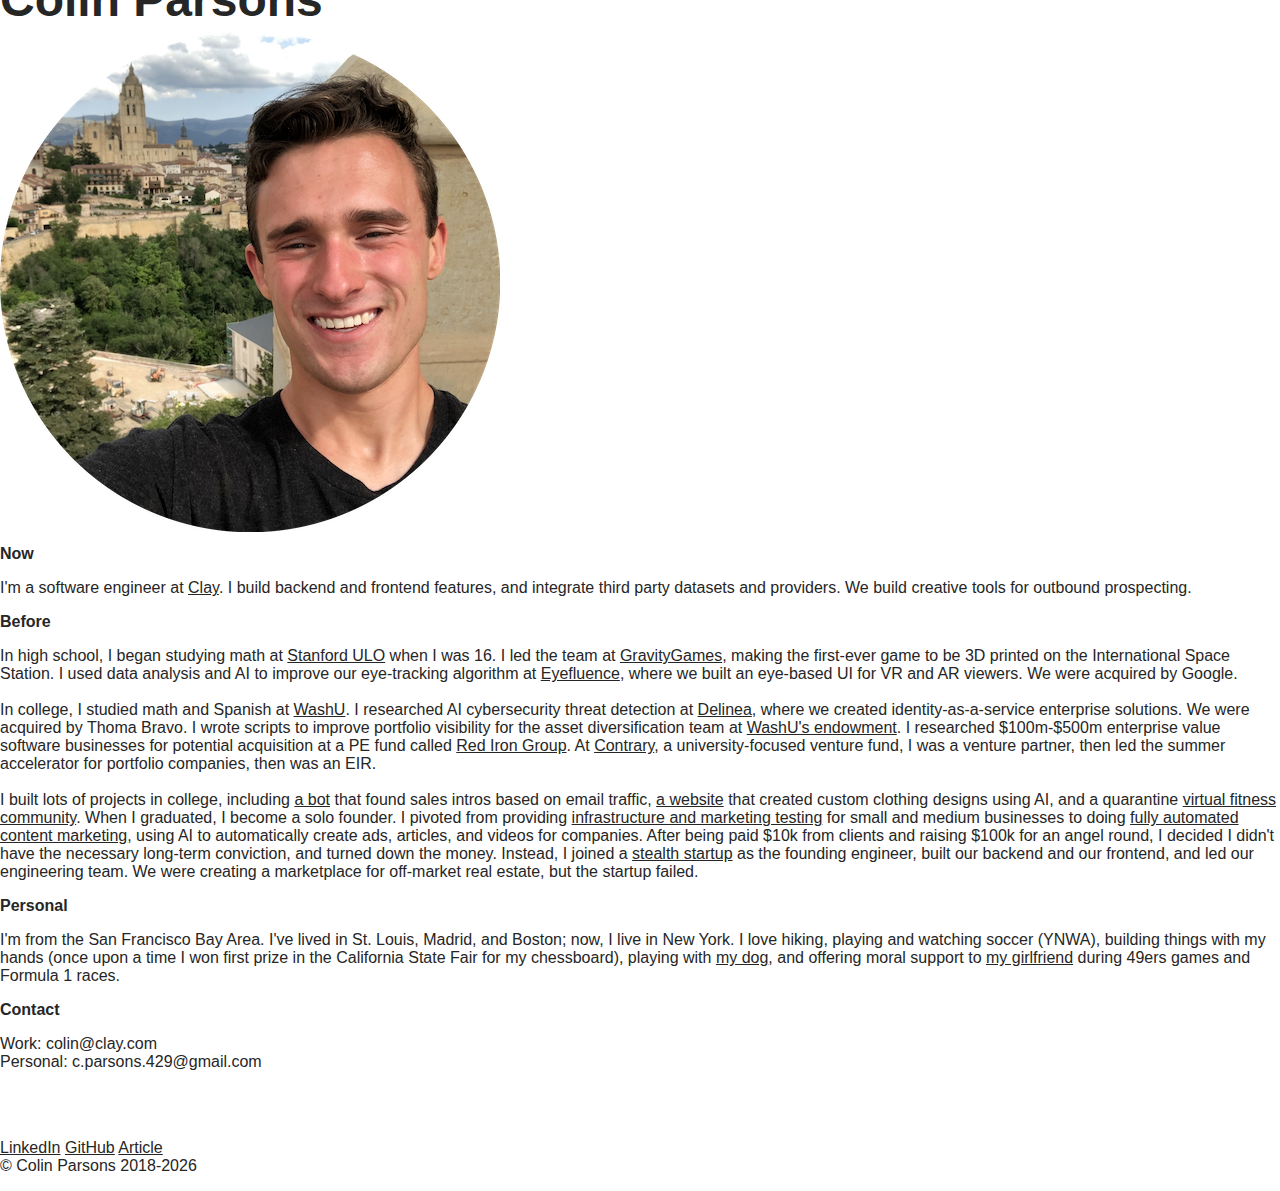
<file: index.html>
<html>
  <head>
    <title>Colin Parsons</title>
    <meta charset="utf-8" />
    <meta name="description" content="I'm Colin Parsons." />
    <meta name="viewport" content="width=device-width, initial-scale=1.0" />
    <!-- To set up the fonts -->
    <link rel="preconnect" href="https://fonts.googleapis.com" />
    <link rel="preconnect" href="https://fonts.gstatic.com" crossorigin />
    <link
      href="https://fonts.googleapis.com/css2?family=Lato:wght@300;700&display=swap"
      rel="stylesheet"
    />
    <!-- The stylesheet-->
    <link rel="stylesheet" href="styles/styles.css" />
    <!-- The favicon -->
    <link
      rel="apple-touch-icon"
      sizes="180x180"
      href="/images/favicon/apple-touch-icon.png"
    />
    <link
      rel="icon"
      type="image/png"
      sizes="32x32"
      href="/images/favicon/favicon-32x32.png"
    />
    <link
      rel="icon"
      type="image/png"
      sizes="16x16"
      href="/images/favicon/favicon-16x16.png"
    />
    <link rel="manifest" href="/images/favicon/site.webmanifest" />
    <link
      rel="mask-icon"
      href="/images/favicon/safari-pinned-tab.svg"
      color="#748943"
    />
    <link rel="shortcut icon" href="/images/favicon/favicon.ico" />
    <meta name="msapplication-TileColor" content="#ffffff" />
    <meta
      name="msapplication-config"
      content="/images/favicon/browserconfig.xml"
    />
    <meta name="theme-color" content="#ffffff" />
  </head>
  <body>
    <div class="written-title">
      <h1>Colin Parsons</h1>
    </div>
    <div class="image-container">
      <img src="images/ColinParsons.png" />
    </div>
    <div class="written-content">
      <h2>Now</h2>

      <p>
        I'm a software engineer at
        <a href="https://www.clay.com" target="_blank">Clay</a>. I build backend
        and frontend features, and integrate third party datasets and providers.
        We build creative tools for outbound prospecting.
      </p>

      <h2>Before</h2>

      <p>
        In high school, I began studying math at
        <a href="https://ulo.stanford.edu/" target="_blank">Stanford ULO</a>
        when I was 16. I led the team at
        <a href="http://www.gravitygames.org/starcatcher.html" target="_blank"
          >GravityGames</a
        >, making the first-ever game to be 3D printed on the International
        Space Station. I used data analysis and AI to improve our eye-tracking
        algorithm at
        <a
          href="https://www.crunchbase.com/organization/eyefluence"
          target="_blank"
          >Eyefluence</a
        >, where we built an eye-based UI for VR and AR viewers. We were
        acquired by Google.<br /><br />

        In college, I studied math and Spanish at
        <a href="https://wustl.edu/" target="_blank">WashU</a>. I researched AI
        cybersecurity threat detection at
        <a href="https://www.delinea.com/" target="_blank">Delinea</a>, where we
        created identity-as-a-service enterprise solutions. We were acquired by
        Thoma Bravo. I wrote scripts to improve portfolio visibility for the
        asset diversification team at
        <a href="https://endowment.wustl.edu/" target="_blank"
          >WashU's endowment</a
        >. I researched $100m-$500m enterprise value software businesses for
        potential acquisition at a PE fund called
        <a href="https://redirongroup.com/" target="_blank">Red Iron Group</a>.
        At <a href="https://contrary.com/" target="_blank">Contrary</a>, a
        university-focused venture fund, I was a venture partner, then led the
        summer accelerator for portfolio companies, then was an EIR.<br /><br />

        I built lots of projects in college, including
        <a href="https://www.warmglue.com" target="_blank">a bot</a> that found
        sales intros based on email traffic,
        <a href="https://www.swellcut.com" target="_blank">a website</a> that
        created custom clothing designs using AI, and a quarantine
        <a
          href="https://quarantoned-4b1193c22aacfa3903707cb9b7b.webflow.io/"
          target="_blank"
          >virtual fitness community</a
        >. When I graduated, I become a solo founder. I pivoted from providing
        <a href="https://www.snugstack.com/" target="_blank"
          >infrastructure and marketing testing</a
        >
        for small and medium businesses to doing
        <a
          href="https://www.tiktok.com/@therubberduckiee/video/7086917877458160939"
          target="_blank"
          >fully automated content marketing</a
        >, using AI to automatically create ads, articles, and videos for
        companies. After being paid $10k from clients and raising $100k for an
        angel round, I decided I didn't have the necessary long-term conviction,
        and turned down the money. Instead, I joined a
        <a
          href="https://www.crunchbase.com/organization/unlisted-homes"
          target="_blank"
          >stealth startup</a
        >
        as the founding engineer, built our backend and our frontend, and led
        our engineering team. We were creating a marketplace for off-market real
        estate, but the startup failed.
      </p>

      <h2>Personal</h2>

      <p>
        I'm from the San Francisco Bay Area. I've lived in St. Louis, Madrid,
        and Boston; now, I live in New York. I love hiking, playing and watching
        soccer (YNWA), building things with my hands (once upon a time I won
        first prize in the California State Fair for my chessboard), playing
        with
        <a href="https://www.instagram.com/masala_theaussie/" target="_blank"
          >my dog</a
        >, and offering moral support to
        <a href="https://annikamammen.com/" target="_blank">my girlfriend</a>
        during 49ers games and Formula 1 races.
      </p>

      <h2>Contact</h2>

      <p>Work: colin@clay.com<br />Personal: c.parsons.429@gmail.com</p>
      <br /><br />

      <p class="footer-text">
        <a href="https://www.linkedin.com/in/colinparsonscom/" target="_blank"
          >LinkedIn</a
        >
        <a href="https://github.com/colinparsonscom/" target="_blank">GitHub</a>
        <a
          href="https://hackernoon.com/working-at-a-startup-acquired-by-google-while-in-high-school-a10e4e6d56b1"
          target="_blank"
          >Article</a
        ><br />&copy; Colin Parsons 2018-<span id="current-year">today</span>
      </p>
    </div>
    <script>
      document.getElementById("current-year").textContent =
        new Date().getFullYear();
    </script>
  </body>
</html>
</file>
<file: styles/styles.css>
body {
  margin: 0;
  padding: 0;

  color: #262626;
  background-color: #ffffff;

  font-size: 100%;
}

h1 {
  line-height: 0;
  font-weight: bold;
	font-size: 3em;
  font-family: 'Assistant', sans-serif;
}

h2 {
  font-size: 1em;
  font-weight: bold;
  font-family: 'Assistant', sans-serif;
}

p {
  font-size: 1em;
  font-family: 'Assistant', sans-serif;
}

a {
  color: inherit;
  font-family: 'Assistant', sans-serif;
}

#header {
  margin-top: 2em;
  margin-left: 22em;
  margin-bottom: 3em;
  padding-top: 0.5em;
}

#text {
  width: 40em;
  margin-left: 22em;
}

#footer {
  padding-top: 0.5em;
  padding-bottom: 1.5em;
  margin-left: 22em;
  color: #999999;
}

#errortext {
  margin: 1em;
}

/* if we're desktop but our screen isn't tall enough, stop vertically centering */
@media screen and (min-width: 66em) {
  #content {
    position: relative;
    width: 62em;
    margin: auto;
  }

  #desktopimage {
    width: 20em;
    height: 20em;
    float: left;
    margin: 0;
    position: absolute;
    top: 50%;
    transform: translateY(-50%);

    content: url("../images/ColinParsons.png");
  }
}

/* if we have thin window or are on mobile, use modified layout */
@media screen and (max-width: 66em) {
  #header {
    margin-top: 2.5em;
    margin-left: 0;
    margin-bottom: -2em;
    width: calc(100vw - 2em);
    height: 4em;
    align-items: left;
    padding: 0 1em;
  }

  #text {
    margin-left: 0;
    width: calc(100vw - 2em);
    padding: 0 1em;
  }

  #footer {
    margin-left: 0;
    width: calc(100vw - 2em);
    align-items: left;
    padding: 0 1em;
  }

	#mobileimage {
    width: 15em;
    height: 15em;
    padding: 1em 1.25em;

    content: url("../images/ColinParsons.png")
  }
}
</file>
